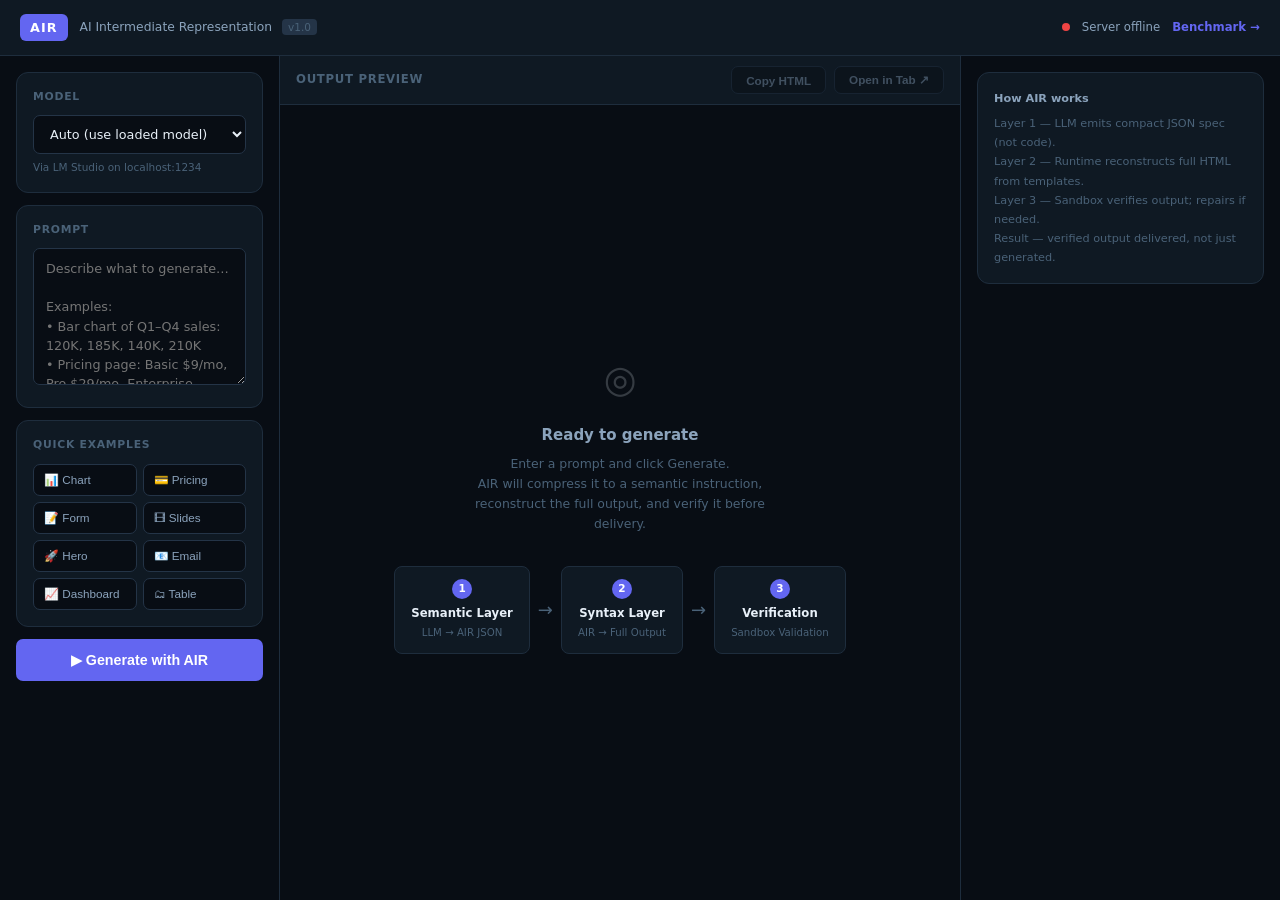
<file: air_research/static/index.html>
<!DOCTYPE html>
<html lang="en">
<head>
<meta charset="UTF-8">
<meta name="viewport" content="width=device-width, initial-scale=1.0">
<title>AIR — AI Intermediate Representation</title>
<link rel="stylesheet" href="style.css">
</head>
<body>

<header class="header">
  <div class="header-inner">
    <div class="brand">
      <div class="brand-logo">AIR</div>
      <div class="brand-sub">AI Intermediate Representation <span class="version-tag">v1.0</span></div>
    </div>
    <div class="header-right">
      <div class="status-dot" id="statusDot"></div>
      <span class="status-text" id="statusText">Connecting…</span>
      <a href="benchmark.html" class="nav-link">Benchmark →</a>
    </div>
  </div>
</header>

<div class="main-layout">

  <!-- Left Panel: Controls -->
  <aside class="left-panel">

    <div class="card">
      <div class="card-title">Model</div>
      <select id="modelSelect" class="select-input">
        <option>Loading…</option>
      </select>
      <div class="hint">Via LM Studio on localhost:1234</div>
    </div>

    <div class="card">
      <div class="card-title">Prompt</div>
      <textarea id="promptInput" class="textarea" rows="6"
        placeholder="Describe what to generate…

Examples:
• Bar chart of Q1–Q4 sales: 120K, 185K, 140K, 210K
• Pricing page: Basic $9/mo, Pro $29/mo, Enterprise custom
• 5-slide investor pitch: problem, solution, traction, ask, close
• Welcome email for SaaS users, CTA: Open Dashboard
• Contact form with name, email, subject, message"></textarea>
    </div>

    <div class="card">
      <div class="card-title">Quick Examples</div>
      <div class="example-grid">
        <button class="ex-btn" onclick="setEx('chart')">📊 Chart</button>
        <button class="ex-btn" onclick="setEx('pricing')">💳 Pricing</button>
        <button class="ex-btn" onclick="setEx('form')">📝 Form</button>
        <button class="ex-btn" onclick="setEx('deck')">🎞 Slides</button>
        <button class="ex-btn" onclick="setEx('hero')">🚀 Hero</button>
        <button class="ex-btn" onclick="setEx('email')">📧 Email</button>
        <button class="ex-btn" onclick="setEx('dashboard')">📈 Dashboard</button>
        <button class="ex-btn" onclick="setEx('table')">🗂 Table</button>
      </div>
    </div>

    <button id="generateBtn" class="generate-btn" onclick="generate()">
      ▶ Generate with AIR
    </button>

    <div id="pipelineStatus" class="pipeline-status hidden">
      <div class="pipeline-title">Pipeline Stages</div>
      <div id="stageList"></div>
    </div>

  </aside>

  <!-- Center: Preview -->
  <main class="center-panel">
    <div class="preview-header">
      <div class="preview-title">Output Preview</div>
      <div class="preview-actions">
        <button class="action-btn" id="copyHtmlBtn" onclick="copyHtml()" disabled>Copy HTML</button>
        <button class="action-btn" id="openNewBtn" onclick="openNew()" disabled>Open in Tab ↗</button>
      </div>
    </div>

    <div id="emptyState" class="empty-state">
      <div class="empty-icon">◎</div>
      <div class="empty-title">Ready to generate</div>
      <div class="empty-sub">Enter a prompt and click Generate.<br>AIR will compress it to a semantic instruction, reconstruct the full output, and verify it before delivery.</div>
      <div class="pipeline-diagram">
        <div class="pd-step"><span class="pd-num">1</span><span class="pd-label">Semantic Layer</span><span class="pd-detail">LLM → AIR JSON</span></div>
        <div class="pd-arrow">→</div>
        <div class="pd-step"><span class="pd-num">2</span><span class="pd-label">Syntax Layer</span><span class="pd-detail">AIR → Full Output</span></div>
        <div class="pd-arrow">→</div>
        <div class="pd-step"><span class="pd-num">3</span><span class="pd-label">Verification</span><span class="pd-detail">Sandbox Validation</span></div>
      </div>
    </div>

    <div id="loadingState" class="loading-state hidden">
      <div class="loading-spinner"></div>
      <div class="loading-label" id="loadingLabel">Running AIR pipeline…</div>
      <div class="loading-sub" id="loadingSub">Semantic Layer → LLM generating AIR instruction</div>
    </div>

    <div id="errorState" class="error-state hidden">
      <div class="error-icon">✗</div>
      <div class="error-title" id="errorTitle">Generation failed</div>
      <pre class="error-body" id="errorBody"></pre>
    </div>

    <iframe id="previewFrame" class="preview-frame hidden" sandbox="allow-scripts allow-same-origin"></iframe>
  </main>

  <!-- Right Panel: AIR Instruction + Stats -->
  <aside class="right-panel">

    <div class="card" id="tokenCard" style="display:none">
      <div class="card-title">Token Statistics</div>
      <div class="token-grid">
        <div class="token-stat">
          <div class="ts-label">AIR Tokens</div>
          <div class="ts-val ts-green" id="tsAir">—</div>
        </div>
        <div class="token-stat">
          <div class="ts-label">Direct Est.</div>
          <div class="ts-val ts-muted" id="tsDirect">—</div>
        </div>
        <div class="token-stat">
          <div class="ts-label">Reduction</div>
          <div class="ts-val ts-accent" id="tsReduction">—</div>
        </div>
        <div class="token-stat">
          <div class="ts-label">Latency</div>
          <div class="ts-val" id="tsLatency">—</div>
        </div>
      </div>
      <div class="reduction-bar-outer">
        <div class="reduction-bar-inner" id="reductionBar" style="width:0%"></div>
      </div>
      <div id="repairBadge" class="repair-badge hidden"></div>
    </div>

    <div class="card" id="airCard" style="display:none">
      <div class="card-title" style="display:flex;justify-content:space-between;align-items:center;">
        AIR Instruction
        <button class="copy-mini-btn" onclick="copyAir()">Copy</button>
      </div>
      <pre class="air-json" id="airJson"></pre>
    </div>

    <div class="card" id="verifyCard" style="display:none">
      <div class="card-title">Verification</div>
      <div id="verifyStatus"></div>
    </div>

    <div class="card" style="font-size:0.75rem;color:var(--text-dim);line-height:1.7;">
      <div style="font-weight:700;margin-bottom:6px;color:var(--text-muted);">How AIR works</div>
      Layer 1 — LLM emits compact JSON spec (not code).<br>
      Layer 2 — Runtime reconstructs full HTML from templates.<br>
      Layer 3 — Sandbox verifies output; repairs if needed.<br>
      Result — verified output delivered, not just generated.
    </div>

  </aside>
</div>

<script>
const API = "http://localhost:5000/api";
let lastHtml = "";
let lastAir  = null;

// ── Quick examples ─────────────────────────────────────────
const EXAMPLES = {
  chart:     "Bar chart of quarterly revenue 2025: Q1=120K, Q2=185K, Q3=140K, Q4=210K. Use blue colors and show the trend.",
  pricing:   "Pricing page: Basic $9/month (5 projects, 10GB storage, email support), Pro $29/month highlighted (unlimited projects, 100GB, priority support, analytics), Enterprise custom pricing (SSO, SLA, dedicated support).",
  form:      "Contact form with name, email, phone, subject dropdown (General / Support / Sales / Partnership), message textarea. Dark theme. Submit button: Send Message.",
  deck:      "5-slide investor pitch: Title (TechAI - Revolutionizing Data), Problem (data teams waste 70% of time on manual work), Solution (AI-powered data pipeline), Traction ($2M ARR, 150 customers, 300% YoY growth), Ask ($5M Series A, 18-month runway).",
  hero:      "Hero section for a developer productivity tool: headline 'Ship 10x Faster with AI', subheadline about eliminating boilerplate and automating repetitive code. Two CTAs: 'Start Free Trial' and 'Watch Demo'.",
  email:     "Welcome email for new SaaS users of CloudBase. Headline: Welcome to CloudBase! Body: getting started guide, key features. CTA: Open Dashboard. Include a footer with unsubscribe link.",
  dashboard: "SaaS analytics dashboard: Monthly Revenue $84,200 (+12.4%), Active Users 12,400 (+8.1%), Churn Rate 2.4% (-0.3%), NPS Score 67 (+5), ARR $1.01M (+18%), Support Tickets 34 (-22%).",
  table:     "Data table of top 5 programming languages by popularity 2025: Language, Popularity %, Primary Use Case, Year Created. Include Python, JavaScript, Java, TypeScript, Rust.",
};

function setEx(k) {
  document.getElementById("promptInput").value = EXAMPLES[k] || "";
  document.getElementById("promptInput").focus();
}

// ── Generate ───────────────────────────────────────────────
async function generate() {
  const prompt = document.getElementById("promptInput").value.trim();
  if (!prompt) { alert("Enter a prompt first."); return; }
  const model  = document.getElementById("modelSelect").value;
  const btn    = document.getElementById("generateBtn");

  btn.disabled = true;
  btn.textContent = "⏳ Generating…";
  showLoading("Running AIR pipeline…", "Layer 1: LLM generating AIR instruction…");

  // Reset panels
  document.getElementById("tokenCard").style.display = "none";
  document.getElementById("airCard").style.display   = "none";
  document.getElementById("verifyCard").style.display = "none";
  document.getElementById("pipelineStatus").classList.add("hidden");

  try {
    const res  = await fetch(`${API}/generate`, {
      method: "POST",
      headers: { "Content-Type": "application/json" },
      // Only send model if user explicitly chose one (not Auto)
      body: JSON.stringify(model ? { prompt, model } : { prompt })
    });
    const data = await res.json();

    if (!data.success && !data.html_output) {
      showError(data.error || "Unknown error", data);
    } else {
      showResult(data);
    }

  } catch (e) {
    showError(e.message.includes("fetch") ? "Cannot reach AIR server — is server.py running?" : e.message);
  } finally {
    btn.disabled = false;
    btn.textContent = "▶ Generate with AIR";
  }
}

// ── UI state helpers ───────────────────────────────────────
function hide(...ids) { ids.forEach(id => document.getElementById(id).classList.add("hidden")); }
function show(...ids) { ids.forEach(id => document.getElementById(id).classList.remove("hidden")); }

function showLoading(label, sub) {
  hide("emptyState","errorState","previewFrame");
  document.getElementById("loadingLabel").textContent = label;
  document.getElementById("loadingSub").textContent   = sub;
  show("loadingState");
  document.getElementById("copyHtmlBtn").disabled = true;
  document.getElementById("openNewBtn").disabled  = true;
}

function showError(msg, data) {
  hide("loadingState","emptyState","previewFrame");
  document.getElementById("errorTitle").textContent = msg;
  document.getElementById("errorBody").textContent  = data ? JSON.stringify(data, null, 2) : "";
  show("errorState");
}

function showResult(data) {
  hide("loadingState","errorState","emptyState");

  // Preview
  lastHtml = data.html_output || "";
  lastAir  = data.air_instruction;
  const frame = document.getElementById("previewFrame");
  frame.srcdoc = lastHtml;
  show("previewFrame");
  document.getElementById("copyHtmlBtn").disabled = false;
  document.getElementById("openNewBtn").disabled  = false;

  // Token stats
  const s = data.token_stats || {};
  document.getElementById("tsAir").textContent       = s.llm_air_tokens || s.air_total || "—";
  document.getElementById("tsDirect").textContent    = s.direct_estimate || "—";
  document.getElementById("tsReduction").textContent = s.reduction_percent != null ? s.reduction_percent + "%" : "—";
  document.getElementById("tsLatency").textContent   = s.total_time_s != null ? s.total_time_s + "s" : "—";
  const bar = document.getElementById("reductionBar");
  bar.style.width = Math.min(100, s.reduction_percent || 0) + "%";
  const repairBadge = document.getElementById("repairBadge");
  if (data.repair_cycles > 0) {
    repairBadge.textContent = `${data.repair_cycles} repair cycle${data.repair_cycles > 1 ? "s" : ""} executed`;
    repairBadge.classList.remove("hidden");
  } else {
    repairBadge.classList.add("hidden");
  }
  document.getElementById("tokenCard").style.display = "block";

  // AIR instruction
  if (data.air_instruction) {
    document.getElementById("airJson").textContent = JSON.stringify(data.air_instruction, null, 2);
    document.getElementById("airCard").style.display = "block";
  }

  // Verification
  const passed = data.success;
  const vHTML  = passed
    ? `<div class="verify-pass">✓ Verification passed — output is valid and ready for delivery</div>`
    : `<div class="verify-fail">⚠ Verification issue: ${data.error || "Unknown"}</div>`;
  document.getElementById("verifyStatus").innerHTML = vHTML;
  document.getElementById("verifyCard").style.display = "block";

  // Pipeline stages
  if (data.stages && data.stages.length) {
    const stageList = document.getElementById("stageList");
    stageList.innerHTML = data.stages.map(s => {
      const ok = s.status === "ok" || s.status === "pass";
      const icon = ok ? "✓" : "✗";
      const cls  = ok ? "stage-ok" : "stage-fail";
      const extra = s.time_s != null ? ` (${s.time_s}s)` : "";
      const cycle = s.cycle != null ? ` #${s.cycle}` : "";
      return `<div class="stage-item ${cls}">${icon} ${s.layer}${cycle}${extra}</div>`;
    }).join("");
    document.getElementById("pipelineStatus").classList.remove("hidden");
  }
}

// ── Actions ────────────────────────────────────────────────
function copyHtml() {
  navigator.clipboard.writeText(lastHtml).then(() => {
    const btn = document.getElementById("copyHtmlBtn");
    btn.textContent = "Copied!";
    setTimeout(() => btn.textContent = "Copy HTML", 1500);
  });
}

function copyAir() {
  navigator.clipboard.writeText(JSON.stringify(lastAir, null, 2));
}

function openNew() {
  const w = window.open("", "_blank");
  w.document.write(lastHtml);
  w.document.close();
}

// ── Health + Models ────────────────────────────────────────
async function checkHealth() {
  try {
    const r    = await fetch(`${API}/health`);
    const data = await r.json();
    const dot  = document.getElementById("statusDot");
    const txt  = document.getElementById("statusText");
    if (data.lm_studio === "ok") {
      dot.className  = "status-dot ok";
      txt.textContent = `LM Studio OK — ${data.model}`;
    } else {
      dot.className  = "status-dot warn";
      txt.textContent = "LM Studio offline";
    }
  } catch {
    document.getElementById("statusDot").className  = "status-dot error";
    document.getElementById("statusText").textContent = "Server offline";
  }
}

async function loadModels() {
  try {
    const r    = await fetch(`${API}/models`);
    const data = await r.json();
    const sel  = document.getElementById("modelSelect");
    const models = data.data || [];
    // Always put "Auto" first — server will detect the active model.
    // This prevents sending a name that might load a second model in LM Studio.
    const autoOpt = `<option value="">Auto (use loaded model)</option>`;
    sel.innerHTML = autoOpt + (models.length
      ? models.map(m => `<option value="${m.id}">${m.id}</option>`).join("")
      : "");
  } catch {
    document.getElementById("modelSelect").innerHTML = "<option value=\"\">Auto (use loaded model)</option>";
  }
}

// ── Keyboard shortcut: Ctrl+Enter ──────────────────────────
document.addEventListener("keydown", e => {
  if ((e.ctrlKey || e.metaKey) && e.key === "Enter") generate();
});

// Init
loadModels();
checkHealth();
setInterval(checkHealth, 15000);
</script>

</body>
</html>
</file>
<file: air_research/static/style.css>
/* AIR — AI Intermediate Representation — Shared Styles */

:root {
  --bg:          #080d14;
  --bg-card:     #0f1923;
  --bg-card2:    #141f2e;
  --border:      #1e2d3d;
  --border2:     #243447;
  --text:        #e8f0f8;
  --text-muted:  #8ba3bc;
  --text-dim:    #4a6278;
  --accent:      #6366f1;
  --accent-hover:#818cf8;
  --green:       #10b981;
  --red:         #ef4444;
  --yellow:      #f59e0b;
  --radius:      12px;
  --radius-sm:   7px;
  --font-mono:   "JetBrains Mono", "Fira Code", "Cascadia Code", monospace;
}

*, *::before, *::after { box-sizing: border-box; margin: 0; padding: 0; }

html { font-size: 15px; }

body {
  background: var(--bg);
  color: var(--text);
  font-family: "Inter", system-ui, -apple-system, sans-serif;
  min-height: 100vh;
  line-height: 1.5;
}

/* ── Header ─────────────────────────────────────────────── */
.header {
  height: 56px;
  background: var(--bg-card);
  border-bottom: 1px solid var(--border);
  position: sticky;
  top: 0;
  z-index: 100;
  backdrop-filter: blur(12px);
}
.header-inner {
  max-width: 1600px;
  margin: 0 auto;
  padding: 0 20px;
  height: 100%;
  display: flex;
  align-items: center;
  justify-content: space-between;
}
.brand { display: flex; align-items: center; gap: 12px; }
.brand-logo {
  background: var(--accent);
  color: white;
  font-weight: 900;
  font-size: 0.85rem;
  letter-spacing: 0.08em;
  padding: 4px 10px;
  border-radius: 6px;
}
.brand-sub {
  font-size: 0.82rem;
  color: var(--text-muted);
  font-weight: 500;
}
.version-tag {
  background: var(--border2);
  color: var(--text-dim);
  padding: 2px 6px;
  border-radius: 4px;
  font-size: 0.7rem;
  margin-left: 6px;
}
.header-right { display: flex; align-items: center; gap: 12px; }
.status-dot {
  width: 8px; height: 8px;
  border-radius: 50%;
  background: var(--text-dim);
  transition: background .3s;
}
.status-dot.ok    { background: var(--green); box-shadow: 0 0 6px var(--green)88; }
.status-dot.warn  { background: var(--yellow); }
.status-dot.error { background: var(--red); }
.status-text { font-size: 0.78rem; color: var(--text-muted); }
.nav-link {
  font-size: 0.78rem;
  color: var(--accent);
  text-decoration: none;
  font-weight: 600;
}
.nav-link:hover { color: var(--accent-hover); }

/* ── Main layout ────────────────────────────────────────── */
.main-layout {
  display: grid;
  grid-template-columns: 280px 1fr 320px;
  height: calc(100vh - 56px);
  overflow: hidden;
}

/* ── Panels ─────────────────────────────────────────────── */
.left-panel, .right-panel {
  overflow-y: auto;
  padding: 16px;
  border-right: 1px solid var(--border);
  display: flex;
  flex-direction: column;
  gap: 12px;
}
.right-panel {
  border-right: none;
  border-left: 1px solid var(--border);
}
.center-panel {
  display: flex;
  flex-direction: column;
  overflow: hidden;
}

/* ── Cards ───────────────────────────────────────────────── */
.card {
  background: var(--bg-card);
  border: 1px solid var(--border);
  border-radius: var(--radius);
  padding: 16px;
}
.card-title {
  font-size: 0.72rem;
  font-weight: 700;
  text-transform: uppercase;
  letter-spacing: .07em;
  color: var(--text-dim);
  margin-bottom: 10px;
}

/* ── Inputs ──────────────────────────────────────────────── */
.textarea, .select-input {
  width: 100%;
  background: var(--bg);
  border: 1px solid var(--border2);
  border-radius: var(--radius-sm);
  color: var(--text);
  font-size: 0.85rem;
  padding: 10px 12px;
  font-family: inherit;
  outline: none;
  resize: vertical;
  transition: border-color .15s;
}
.textarea:focus, .select-input:focus { border-color: var(--accent); }
.textarea { line-height: 1.5; }
.hint { font-size: 0.7rem; color: var(--text-dim); margin-top: 6px; }

/* ── Quick example buttons ────────────────────────────────── */
.example-grid {
  display: grid;
  grid-template-columns: 1fr 1fr;
  gap: 6px;
}
.ex-btn {
  background: var(--bg);
  border: 1px solid var(--border2);
  color: var(--text-muted);
  border-radius: var(--radius-sm);
  padding: 8px 10px;
  font-size: 0.78rem;
  cursor: pointer;
  text-align: left;
  transition: all .15s;
}
.ex-btn:hover {
  background: var(--bg-card2);
  border-color: var(--accent);
  color: var(--text);
}

/* ── Generate button ────────────────────────────────────── */
.generate-btn {
  background: var(--accent);
  color: white;
  border: none;
  border-radius: var(--radius-sm);
  padding: 13px;
  font-size: 0.95rem;
  font-weight: 700;
  cursor: pointer;
  width: 100%;
  transition: background .15s, transform .1s;
}
.generate-btn:hover { background: var(--accent-hover); }
.generate-btn:active { transform: scale(.98); }
.generate-btn:disabled { opacity: .5; cursor: not-allowed; }

/* ── Pipeline status ──────────────────────────────────────── */
.pipeline-status { padding: 12px 14px; background: var(--bg-card); border: 1px solid var(--border); border-radius: var(--radius); font-size: 0.75rem; }
.pipeline-title { font-weight: 700; text-transform: uppercase; font-size: 0.68rem; letter-spacing: .06em; color: var(--text-dim); margin-bottom: 8px; }
.stage-item { padding: 3px 0; font-family: var(--font-mono); }
.stage-ok   { color: var(--green); }
.stage-fail { color: var(--red); }

/* ── Preview header ───────────────────────────────────────── */
.preview-header {
  display: flex;
  align-items: center;
  justify-content: space-between;
  padding: 10px 16px;
  border-bottom: 1px solid var(--border);
  background: var(--bg-card);
  flex-shrink: 0;
}
.preview-title { font-size: 0.78rem; font-weight: 700; color: var(--text-dim); text-transform: uppercase; letter-spacing: .06em; }
.preview-actions { display: flex; gap: 8px; }
.action-btn {
  background: var(--bg);
  border: 1px solid var(--border2);
  color: var(--text-muted);
  border-radius: var(--radius-sm);
  padding: 6px 14px;
  font-size: 0.78rem;
  font-weight: 600;
  cursor: pointer;
  transition: all .15s;
}
.action-btn:hover:not(:disabled) { border-color: var(--accent); color: var(--accent); }
.action-btn:disabled { opacity: .4; cursor: not-allowed; }

/* ── Preview iframe ───────────────────────────────────────── */
.preview-frame {
  flex: 1;
  border: none;
  width: 100%;
  background: #fff;
}

/* ── Empty / Loading / Error states ────────────────────────── */
.empty-state, .loading-state, .error-state {
  flex: 1;
  display: flex;
  flex-direction: column;
  align-items: center;
  justify-content: center;
  padding: 48px 32px;
  text-align: center;
}
.empty-icon { font-size: 2.5rem; opacity: .2; margin-bottom: 16px; }
.empty-title { font-size: 1rem; font-weight: 700; margin-bottom: 8px; color: var(--text-muted); }
.empty-sub { font-size: 0.83rem; color: var(--text-dim); line-height: 1.6; max-width: 340px; }

/* Pipeline diagram in empty state */
.pipeline-diagram {
  display: flex;
  align-items: center;
  gap: 8px;
  margin-top: 32px;
  flex-wrap: wrap;
  justify-content: center;
}
.pd-step { display: flex; flex-direction: column; align-items: center; background: var(--bg-card); border: 1px solid var(--border); border-radius: 8px; padding: 12px 16px; min-width: 110px; }
.pd-num  { background: var(--accent); color: white; width: 20px; height: 20px; border-radius: 50%; font-size: 0.7rem; font-weight: 700; display: flex; align-items: center; justify-content: center; margin-bottom: 6px; }
.pd-label { font-size: 0.78rem; font-weight: 700; }
.pd-detail { font-size: 0.68rem; color: var(--text-dim); margin-top: 3px; }
.pd-arrow { color: var(--text-dim); font-size: 1.2rem; }

/* Loading */
.loading-spinner {
  width: 36px; height: 36px;
  border: 3px solid var(--border2);
  border-top-color: var(--accent);
  border-radius: 50%;
  animation: spin .8s linear infinite;
  margin-bottom: 16px;
}
@keyframes spin { to { transform: rotate(360deg); } }
.loading-label { font-size: 0.95rem; font-weight: 700; margin-bottom: 6px; }
.loading-sub   { font-size: 0.8rem; color: var(--text-dim); }

/* Error */
.error-icon  { font-size: 2rem; color: var(--red); margin-bottom: 12px; }
.error-title { font-size: 0.95rem; font-weight: 700; color: var(--red); margin-bottom: 12px; }
.error-body  { font-size: 0.72rem; font-family: var(--font-mono); color: var(--text-dim); text-align: left; max-width: 100%; overflow: auto; max-height: 200px; background: var(--bg-card); border: 1px solid var(--border); border-radius: 8px; padding: 12px; }

/* ── Token stats ─────────────────────────────────────────── */
.token-grid { display: grid; grid-template-columns: 1fr 1fr; gap: 10px; margin-bottom: 12px; }
.token-stat { background: var(--bg); border: 1px solid var(--border); border-radius: 8px; padding: 10px 12px; }
.ts-label   { font-size: 0.68rem; color: var(--text-dim); text-transform: uppercase; letter-spacing: .05em; margin-bottom: 4px; }
.ts-val     { font-size: 1.3rem; font-weight: 800; font-family: var(--font-mono); }
.ts-green   { color: var(--green); }
.ts-accent  { color: var(--accent); }
.ts-muted   { color: var(--text-muted); }

.reduction-bar-outer { height: 6px; background: var(--border); border-radius: 3px; overflow: hidden; }
.reduction-bar-inner { height: 100%; background: linear-gradient(90deg, var(--accent), var(--green)); border-radius: 3px; transition: width .5s ease; }

.repair-badge { margin-top: 8px; font-size: 0.72rem; color: var(--yellow); background: #f59e0b18; border: 1px solid #f59e0b44; border-radius: 6px; padding: 4px 10px; }

/* ── AIR JSON ─────────────────────────────────────────────── */
.air-json {
  font-size: 0.72rem;
  font-family: var(--font-mono);
  color: var(--text-muted);
  background: var(--bg);
  border: 1px solid var(--border);
  border-radius: 8px;
  padding: 12px;
  max-height: 300px;
  overflow: auto;
  white-space: pre-wrap;
  word-break: break-word;
  line-height: 1.6;
}
.copy-mini-btn {
  background: var(--bg);
  border: 1px solid var(--border2);
  color: var(--text-dim);
  border-radius: 5px;
  padding: 3px 8px;
  font-size: 0.7rem;
  cursor: pointer;
}
.copy-mini-btn:hover { border-color: var(--accent); color: var(--accent); }

/* ── Verification ────────────────────────────────────────── */
.verify-pass { font-size: 0.8rem; color: var(--green); display: flex; gap: 8px; align-items: flex-start; }
.verify-fail { font-size: 0.8rem; color: var(--yellow); display: flex; gap: 8px; align-items: flex-start; }

/* ── Utility ─────────────────────────────────────────────── */
.hidden { display: none !important; }

/* ── Scrollbars ──────────────────────────────────────────── */
::-webkit-scrollbar { width: 5px; height: 5px; }
::-webkit-scrollbar-track { background: transparent; }
::-webkit-scrollbar-thumb { background: var(--border2); border-radius: 99px; }
::-webkit-scrollbar-thumb:hover { background: var(--accent); }
</file>
